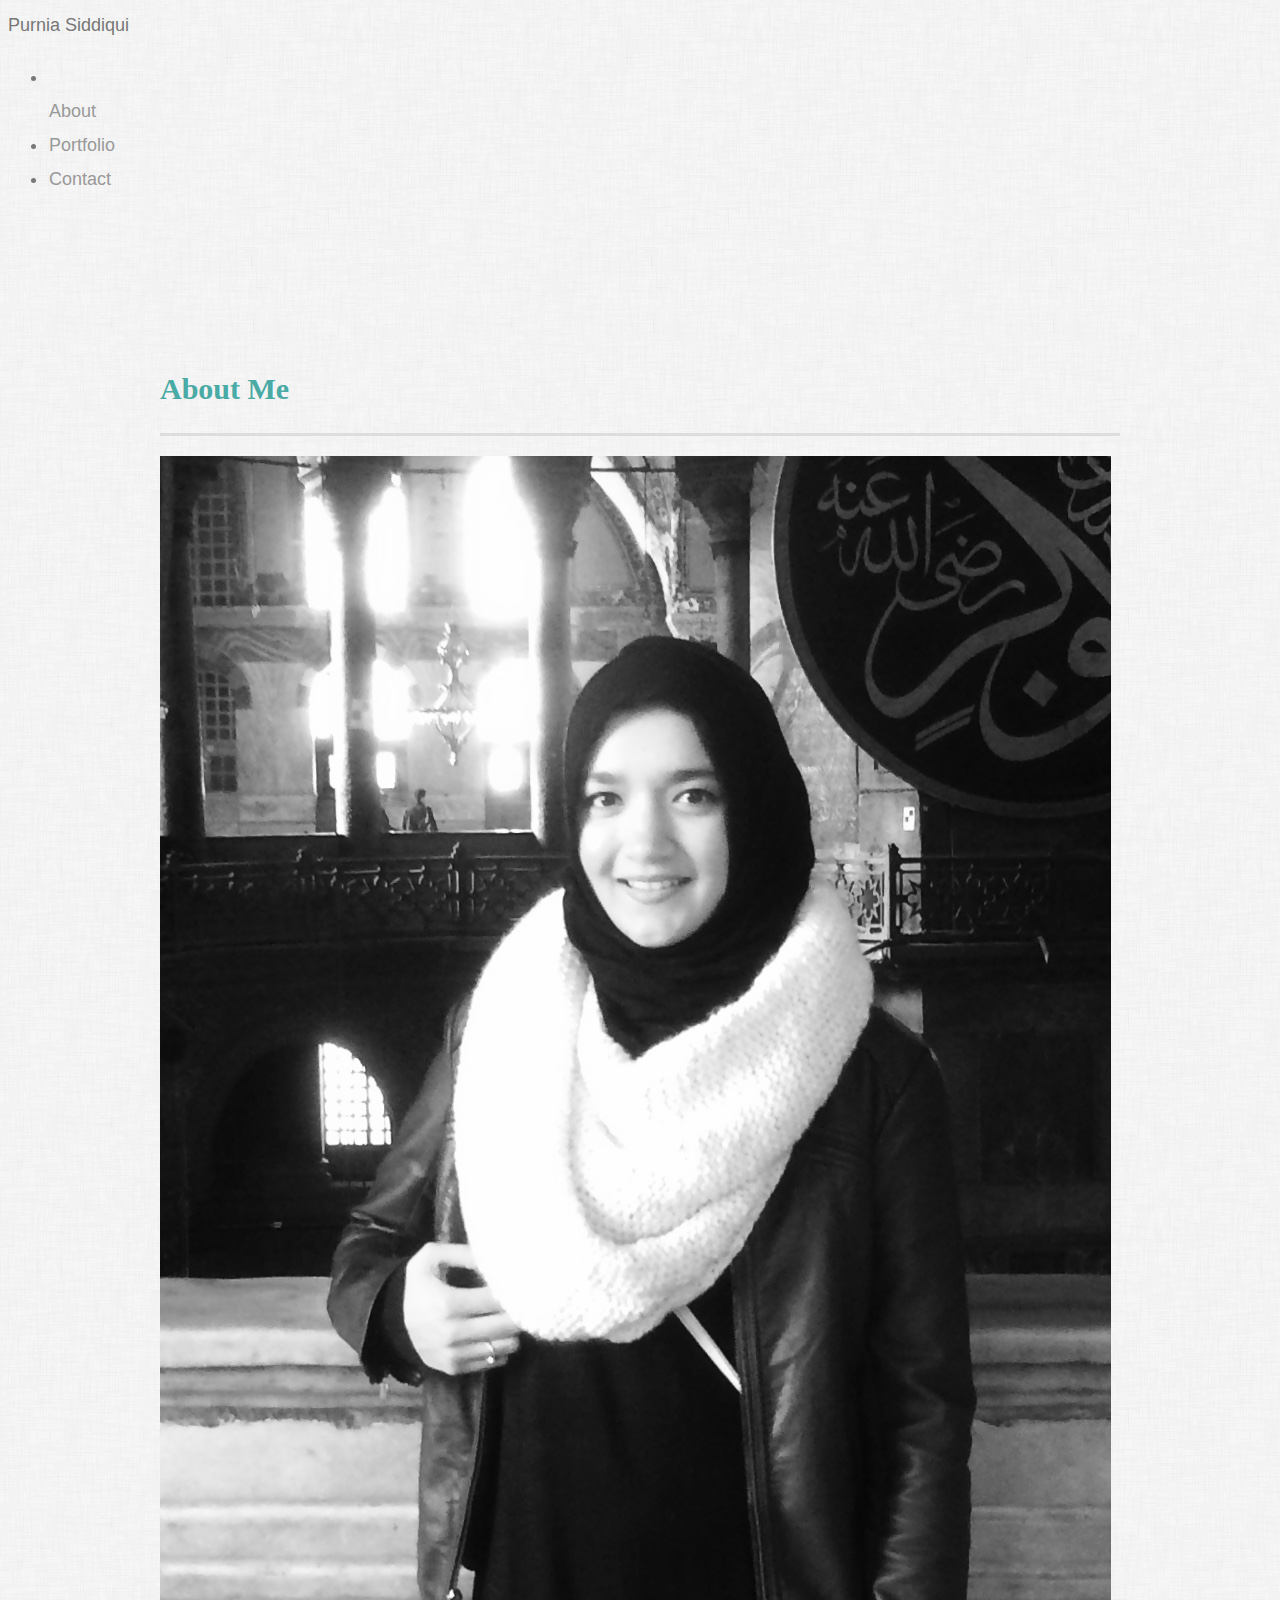
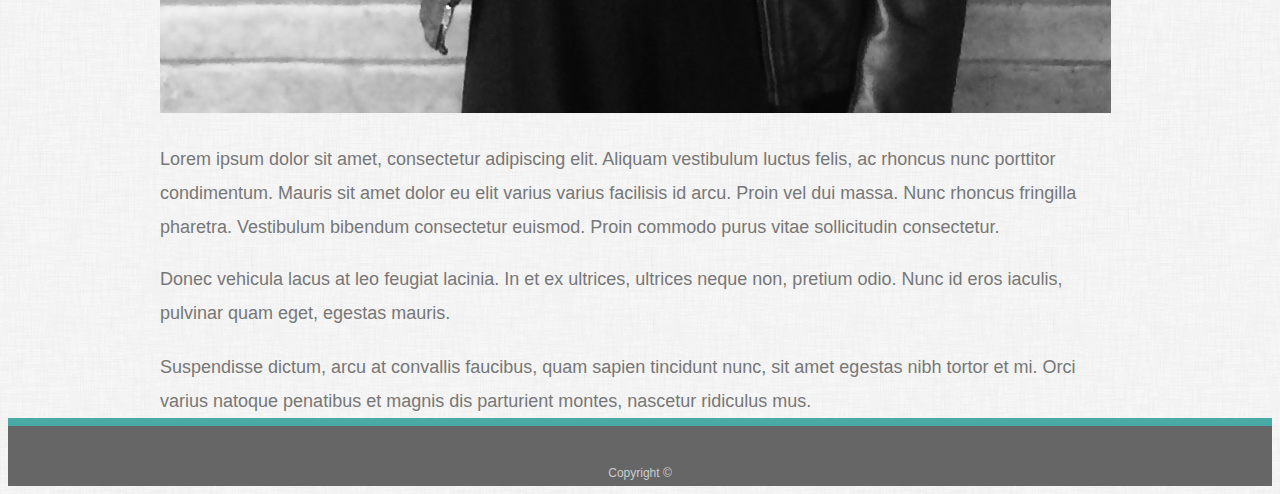
<file: index.html>
<!doctype html>
<html lang="en-us">

<head>
  <meta charset="UTF-8">
  <title>About | Your Name</title>
  <link rel="stylesheet" href="https://stackpath.bootstrapcdn.com/bootstrap/4.1.3/css/bootstrap.min.css" integrity="sha384-MCw98/SFnGE8fJT3GXwEOngsV7Zt27NXFoaoApmYm81iuXoPkFOJwJ8ERdknLPMO" crossorigin="anonymous">
  <link rel="stylesheet" type="text/css" href="assets/css/style.css">
</head>

<body>


  <nav class="navbar navbar-expand-sm navbar-light bg-light">
    <div class = "navbar-brand">Purnia Siddiqui</div>
    <div class="collapse navbar-collapse">
        <ul class="navbar-nav ml-auto">
            <li class= "nav-item"></li>
              <a href="index.html" class="nav-link">About</a></li>
              <li class= "nav-item">
                  <a href="portfolio.html" class="nav-link">Portfolio</a></li>
                  <li class= "nav-item">
                      <a href="contact.html" class="nav-link">Contact</a></li>
      
          </ul>

    </div>

   

  </nav>


<div class="container" id="main-container">
  <section-"main-section">
  <div class="row my-row">
    <div class="col"><h1>About Me</h1></div>
  </div>
  <div class="row my-row">
    <div class="col-4 my-col"><img src="assets/images/profile_pic.jpg" class="img-thumbnail" alt="responsive-img"></div>
    <div class="col-8 my-col"> 
        <p>Lorem ipsum dolor sit amet, consectetur adipiscing elit. Aliquam vestibulum luctus felis, ac rhoncus nunc porttitor condimentum. Mauris sit amet dolor eu elit varius varius facilisis id arcu. Proin vel dui massa. Nunc rhoncus fringilla pharetra. Vestibulum bibendum consectetur euismod. Proin commodo purus vitae sollicitudin consectetur.</p>
    </div> 
    <div class="row my-row">
      <div class="col my-col">
          <p>Donec vehicula lacus at leo feugiat lacinia. In et ex ultrices, ultrices neque non, pretium odio. Nunc id eros iaculis, pulvinar quam eget, egestas mauris.</p>
  
          <p>Suspendisse dictum, arcu at convallis faucibus, quam sapien tincidunt nunc, sit amet egestas nibh tortor et mi. Orci varius natoque penatibus et magnis dis parturient montes, nascetur ridiculus mus.</p>
      </div>
    </div>
  </div>
</section->
</div>



  <!-- <div id="main-container" class="container">
    <section class="main-section">
      <h1>About Me</h1>

      <img src="assets/images/cat.jpg" class="auth-image" alt="Your Name">

      <p>Lorem ipsum dolor sit amet, consectetur adipiscing elit. Aliquam vestibulum luctus felis, ac rhoncus nunc porttitor condimentum. Mauris sit amet dolor eu elit varius varius facilisis id arcu. Proin vel dui massa. Nunc rhoncus fringilla pharetra. Vestibulum bibendum consectetur euismod. Proin commodo purus vitae sollicitudin consectetur.</p>

      <p>Donec vehicula lacus at leo feugiat lacinia. In et ex ultrices, ultrices neque non, pretium odio. Nunc id eros iaculis, pulvinar quam eget, egestas mauris.</p>

      <p>Suspendisse dictum, arcu at convallis faucibus, quam sapien tincidunt nunc, sit amet egestas nibh tortor et mi. Orci varius natoque penatibus et magnis dis parturient montes, nascetur ridiculus mus.</p>

    </section>

  </div> -->

  <footer>
      <div class="row container">
        <div class="col"> Copyright &copy;</div>
      </div>
    </footer>
</body>

</html>
</file>
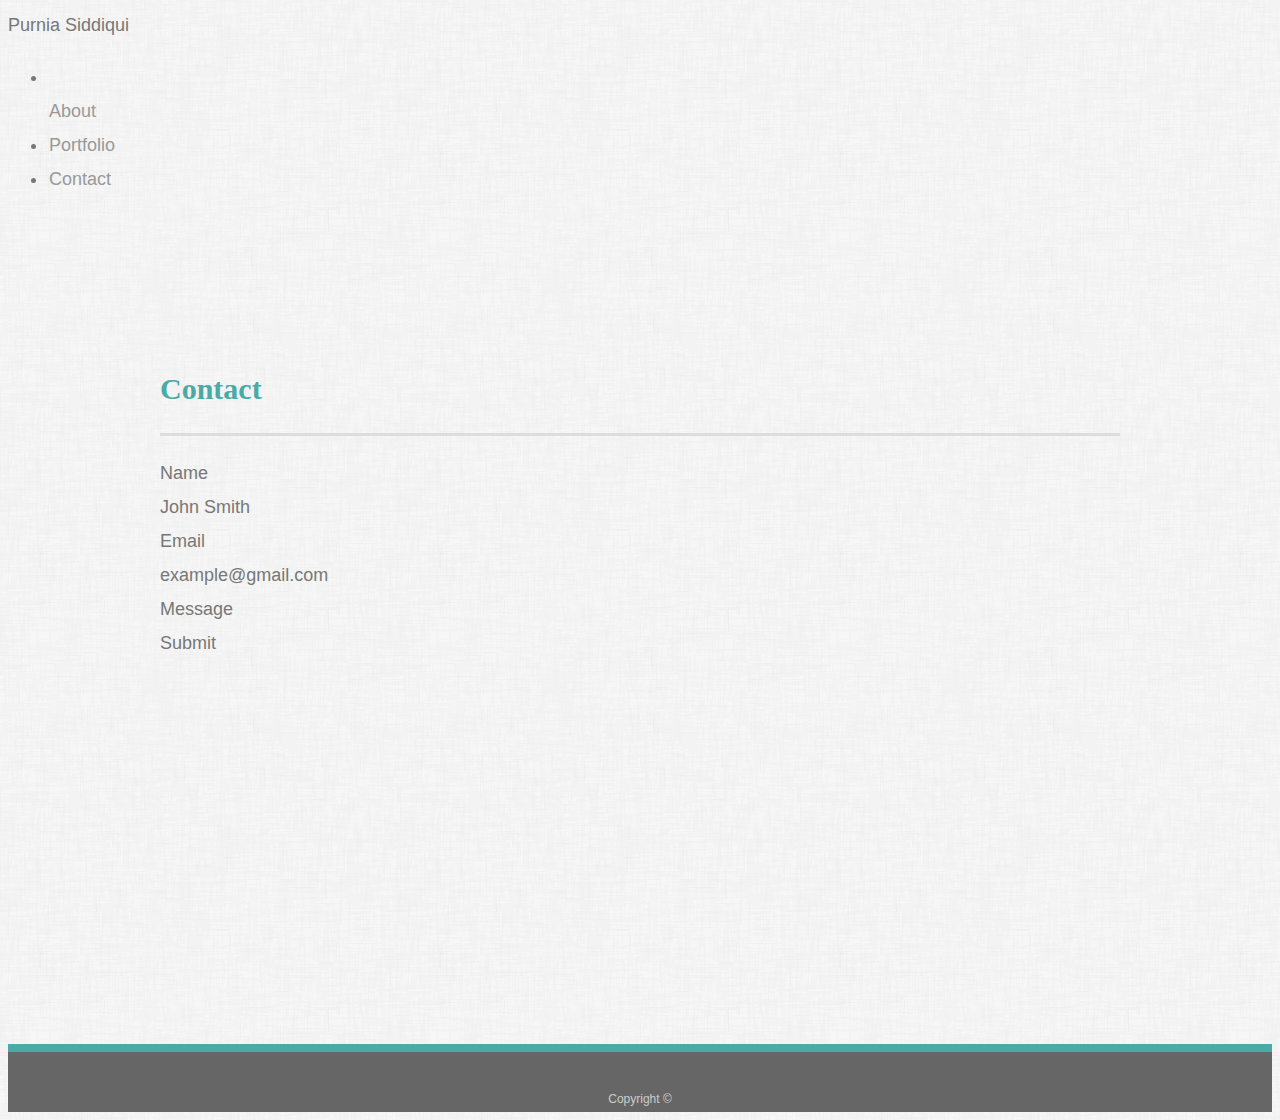
<file: contact.html>
<!doctype html>
<html lang="en-us">

<head>
  <meta charset="UTF-8">
  <title>Contact | Your Name</title>
  <link rel="stylesheet" href="https://stackpath.bootstrapcdn.com/bootstrap/4.1.3/css/bootstrap.min.css" integrity="sha384-MCw98/SFnGE8fJT3GXwEOngsV7Zt27NXFoaoApmYm81iuXoPkFOJwJ8ERdknLPMO" crossorigin="anonymous">
  <link rel="stylesheet" type="text/css" href="assets/css/style.css">
</head>

<body>

    <nav class="navbar navbar-expand-sm navbar-light bg-light">
        <div class = "navbar-brand">Purnia Siddiqui</div>
        <div class="collapse navbar-collapse">
            <ul class="navbar-nav ml-auto">
                <li class= "nav-item"></li>
                  <a href="index.html" class="nav-link">About</a></li>
                  <li class= "nav-item">
                      <a href="portfolio.html" class="nav-link">Portfolio</a></li>
                      <li class= "nav-item">
                          <a href="contact.html" class="nav-link">Contact</a></li>
          
              </ul>
    
        </div>
    
       
    
      </nav>

      <div class="container" id="main-container">
        <section id="main-section">
        <div class="row1"><h1>Contact</h1>
          <div class="col"></div>
        </div>
        <div class="row2"> Name
            <div class="col form-control">John Smith</div>
          </div>
          <div class="row3">Email
              <div class="col form-control">example@gmail.com</div>
            </div>
            <div class="row4">Message
                <div class="col form-control"></div>
              </div>
              <div class="row6">
                  <div class="col-2 form-control">Submit</div>
                </div>
              </section>
      </div>

  <!-- <div id="main-container" class="container">
    <section class="main-section">
      <h1>Contact</h1>

      <form id="contact-form">
        <ul>
          <li>
            <label for="name">Name</label>
            <input type="text" id="name" name="name" placeholder="John Smith" required="required">
          </li>
          <li>
            <label for="email">Email</label>
            <input type="email" id="email" name="email" placeholder="example@gmail.com" required="required">
          </li>
          <li>
            <label for="message">Message</label>
            <textarea id="message" name="message" required="required"></textarea>
          </li>
        </ul>
        <input type="submit">
      </form>

    </section>

  </div> -->

  <footer>
    <div class="row container">
      <div class="col">
          Copyright &copy;
      </div>
      
    </div>
  </footer>
</body>

</html>
</file>
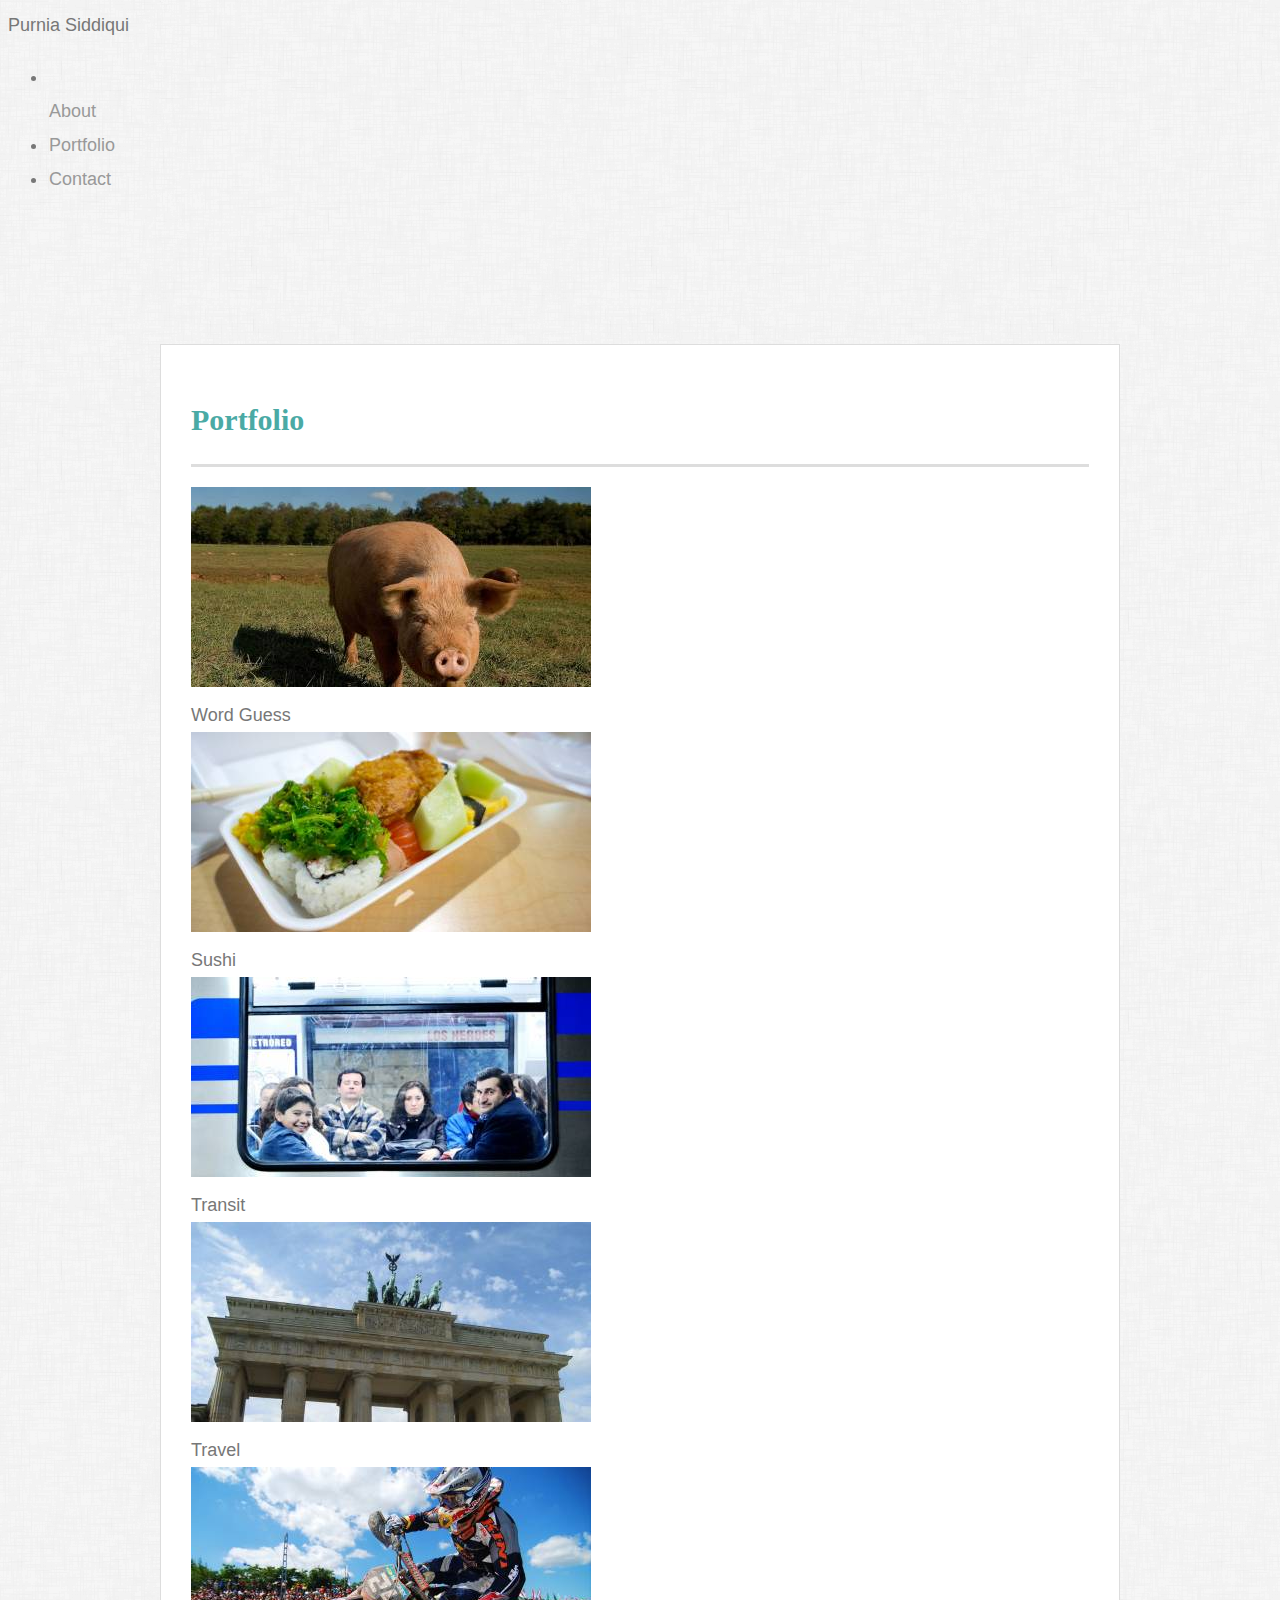
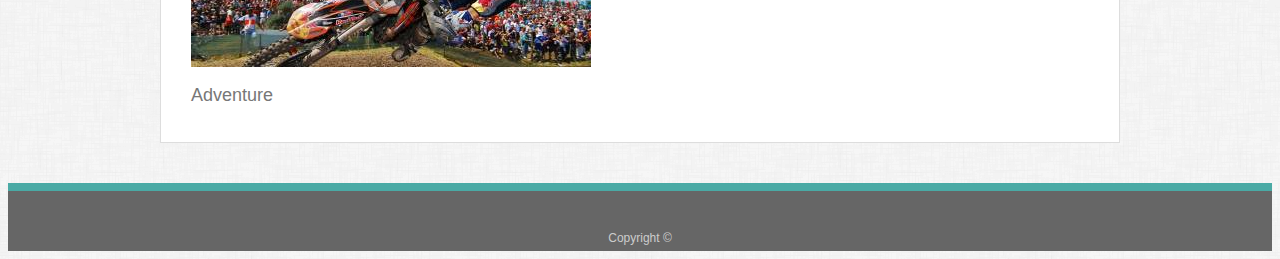
<file: portfolio.html>
<!doctype html>
<html lang="en-us">

<head>
  <meta charset="UTF-8">
  <title>Portfolio | Your Name</title>
  <link rel="stylesheet" href="https://stackpath.bootstrapcdn.com/bootstrap/4.1.3/css/bootstrap.min.css" integrity="sha384-MCw98/SFnGE8fJT3GXwEOngsV7Zt27NXFoaoApmYm81iuXoPkFOJwJ8ERdknLPMO" crossorigin="anonymous">
  <link rel="stylesheet" type="text/css" href="assets/css/style.css">
</head>

<body>

    <nav class="navbar navbar-expand-sm navbar-light bg-light">
        <div class = "navbar-brand">Purnia Siddiqui</div>
        <div class="collapse navbar-collapse">
            <ul class="navbar-nav ml-auto">
                <li class= "nav-item"></li>
                  <a href="index.html" class="nav-link">About</a></li>
                  <li class= "nav-item">
                      <a href="portfolio.html" class="nav-link">Portfolio</a></li>
                      <li class= "nav-item">
                          <a href="contact.html" class="nav-link">Contact</a></li>
          
              </ul>
    
        </div>
    
       
    
      </nav>

  <div id="main-container" class="container">
    <section class="main-section">
      <div class="row">
       <div class="col"><h1>Portfolio</h1></div> 
      </div>
      <div class="row">
          <div class="col-4 my-col"><img src="assets/images/image1.jpeg" class="img-thumbnail" alt="responsive-img">
            <div class="row">
              <div class="col">Word Guess</div>
            </div>
          </div>
          
          <div class="col-4 my-col"><img src="assets/images/image2.jpeg" class="img-thumbnail" alt="responsive-img">
          <div class="row">
            <div class="col">Sushi</div>
          </div>
          </div>
        </div>
        <div class="row">
            <div class="col-4 my-col"><img src="assets/images/image3.jpeg" class="img-thumbnail" alt="responsive-img">
            <div class="row">
              <div class="col">Transit</div>
            </div>
            </div>
            <div class="col-4 my-col"><img src="assets/images/image4.jpeg" class="img-thumbnail" alt="responsive-img">
            <div class="row">
              <div class="col">Travel</div>
            </div>
            </div>
          </div>
          <div class="row">
              <div class="col-4 my-col"><img src="assets/images/image5.jpeg" class="img-thumbnail" alt="responsive-img">
              <div class="row">
                <div class="col">Adventure</div>
              </div></div>
            </div>
      </div>

      

      <!-- <div class="work">
        <img src="assets/images/image1.jpeg" alt="Word Guess">

        <h3>Word Guess</h3>
      </div>
      <div class="work">
        <img src="assets/images/image2.jpeg" alt="RPG Game">

        <h3>RPG Game</h3>
      </div>
      <div class="work">
        <img src="assets/images/image3.jpeg" alt="Trivia Game">

        <h3>Trivia Game</h3>
      </div>
      <div class="work">
        <img src="assets/images/image4.jpeg" alt="Rutgers Info Widget">

        <h3>Rutgers Info Widget</h3>
      </div>
      <div class="work">
        <img src="assets/images/image5.jpeg" alt="Rock Paper Scissors">

        <h3>Rock Paper Scissors</h3>
      </div>

    </section> -->

  <!-- </div> -->

  <footer>
      <div class="row container">
        <div class="col"> Copyright &copy;</div>
      </div>
    </footer>
</body>

</html>
</file>
<file: assets/css/style.css>
body {
    font-family: Arial, "Helvetica Neue", Helvetica, sans-serif;
    font-size: 18px;
    line-height: 34px;
    color: #777777;
    background: url("../images/dust_scratches.png");
  }
  
  * {
    box-sizing: border-box;
  }
  
  /* general */
  
  .container {
    width: 100%;
    max-width: 960px;
    margin: 0 auto;
    clear: both;
  }
  
  h1,
  h2,
  h3,
  p {
    margin-bottom: 20px;
  }
  
  p:last-child {
    margin-bottom: 0;
  }
  
  h1,
  h2,
  h3 {
    font-family: Georgia, Times, "Times New Roman", serif;
    font-weight: 700;
    color: #4aaaa5;
  }
  
  h1 {
    padding-bottom: 20px;
    font-size: 30px;
    line-height: 49px;
    border-bottom: 3px solid #dddddd;
  }
  
  h2,
  h3 {
    font-size: 22px;
  }
  
  /* header */
  
  #masthead {
    position: fixed;
    z-index: 99;
    width: 100%;
    margin: 0 0 30px;
    overflow: auto;
    color: #ffffff;
    background: #ffffff;
    border-bottom: 2px solid #cccccc;
  }
  
  #logo {
    float: left;
    width: 250px;
    height: 90px;
    font-family: Georgia, Times, "Times New Roman", serif;
    font-size: 30px;
    font-weight: 700;
    line-height: 90px;
    color: #ffffff;
    text-align: center;
    text-decoration: none;
    background: #4aaaa5;
  }
  
  /* nav {
    float: right;
    margin-top: 25px;
  } */
  
  nav a {
    /* display: inline-block;
    padding-left: 15px;
    margin-left: 15px;
    line-height: 18px; */
    color: #999;
    text-decoration: none;
    border-left: 1px solid #efefef;
  }
  
  /* nav a:first-child {
    border-left: 0 none;
  } */
  
  /* footer */
  
  footer {
    padding: 30px 0;
    clear: both;
    font-size: 12px;
    color: #ffffff;
    color: #cccccc;
    text-align: center;
    background: #666666;
    border-top: 8px solid #4aaaa5;
    height: 50px;
  }
  
  h3, h2 {
    padding-bottom: 20px;
    margin-bottom: 15px;
    line-height: 22px;
    border-bottom: 2px solid #eeeeee;
  }
  
  /* main */
  
  #main-container {
    padding-top: 130px;
    min-height: calc(100vh - 70px);
  }
  
  .main-section {
    float: left;
    width: 100%;
    max-width: 960px;
    padding: 30px;
    margin: 0 0 40px;
    background: #ffffff;
    border: 1px solid #dddddd;
  }
  
  /* portfolio page */
  
  .work {
    position: relative;
    float: left;
    width: 274px;
    margin: 20px 0 25px;
    overflow: auto;
  }
  
  .work:nth-child(even) {
    margin-right: 40px;
  }
  
  .work img {
    width: 100%;
    border: 0 none;
    opacity: 0.8;
  }
  
  .work h3 {
    position: absolute;
    bottom: 20px;
    width: 100%;
    padding: 15px;
    margin-bottom: 0;
    font-weight: 300;
    line-height: 30px;
    color: #ffffff;
    text-align: center;
    background: #4aaaa5;
    border-bottom: 0;
  }
  
  .auth-image {
    float: left;
    width: 200px;
    height: auto;
    margin-top: 10px;
    margin-right: 25px;
  }
  
  /* contact page */
  
  #contact-form ul {
    margin-bottom: 20px;
  }
  
  #contact-form li {
    margin-bottom: 10px;
  }
  
  label,
  input[type=text],
  input[type=email],
  textarea {
    display: block;
    width: 100%;
  }
  
  input[type=text],
  input[type=email],
  textarea {
    height: 35px;
    padding: 0 10px;
    font-size: 14px;
    border: 1px solid #dddddd;
  }
  
  textarea {
    height: 200px;
  }
  
  input[type=submit] {
    padding: 10px 30px;
    font-size: 18px;
    color: #ffffff;
    cursor: pointer;
    background: #4aaaa5;
    border: 0 none;
  }
  
  .my-cole{
      padding:10px;
  }
</file>
